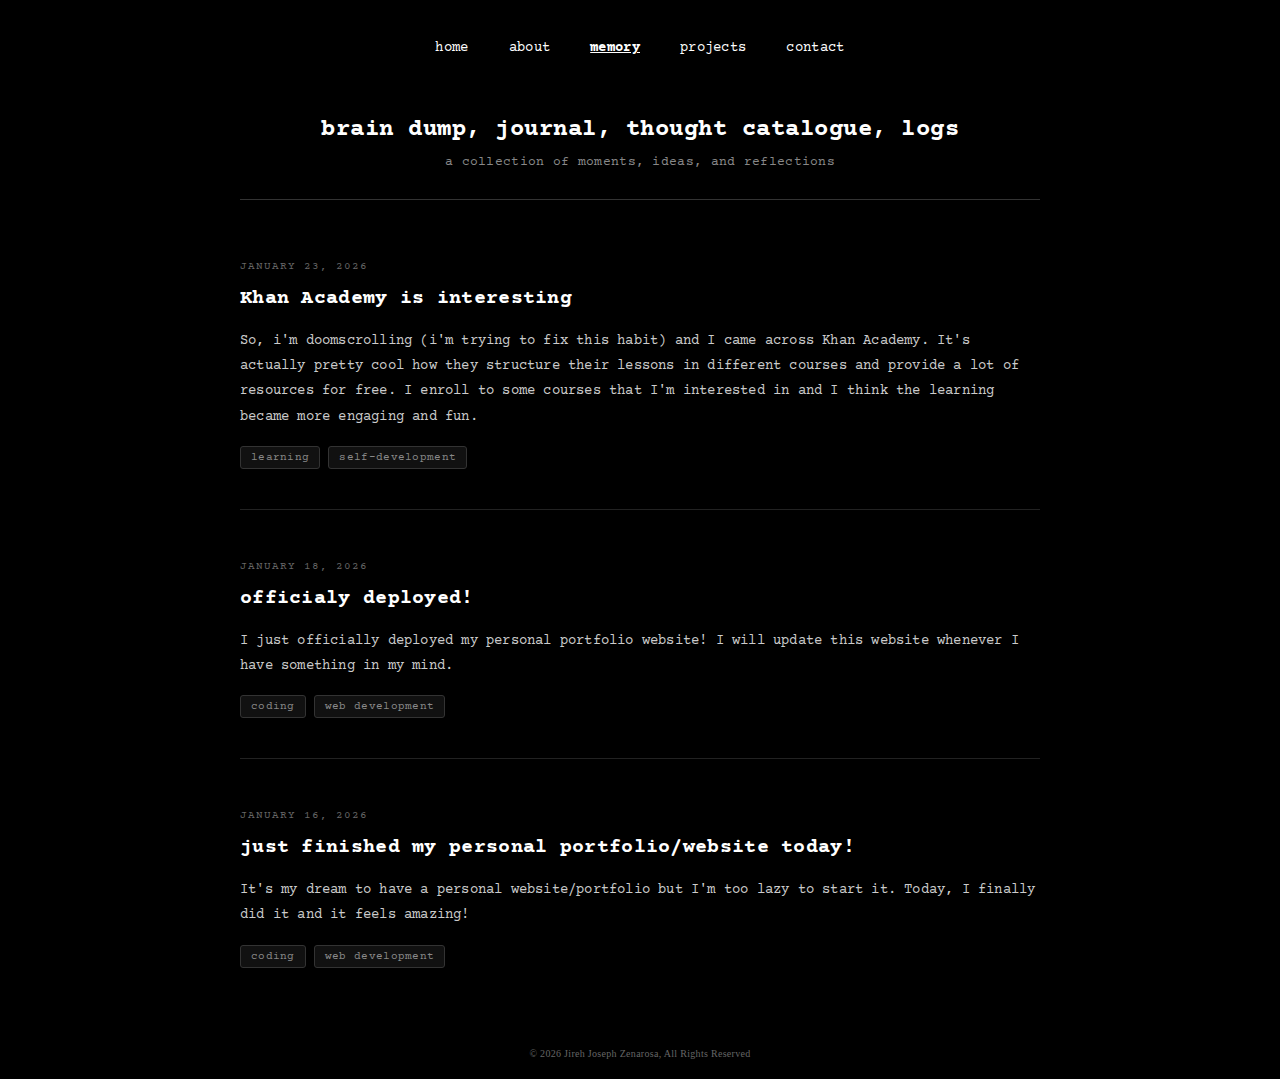
<file: memory.html>
<!DOCTYPE html>
<html lang="en">
<head>
    <meta charset="UTF-8" />
    <meta name="viewport" content="width=device-width, initial-scale=1.0"/>
    <link rel="stylesheet" href="style.css"/>
    <link rel="icon" type="image/x-icon" href="/Pictures/Favicon.ico">
    <!-- Courier Prime Font -->
    <link rel="preconnect" href="https://fonts.googleapis.com">
    <link rel="preconnect" href="https://fonts.gstatic.com" crossorigin>
    <link href="https://fonts.googleapis.com/css2?family=Courier+Prime:wght@400;700&display=swap" rel="stylesheet">
    <title>jjszen // memory</title>
</head>

<body class="memory-page">
    <header>
        <nav class="nav">
            <a href="index.html">home</a>
            <a href="about.html">about</a>
            <a href="memory.html" class="active">memory</a>
            <a href="projects.html">projects</a>
            <a href="contact.html">contact</a>
        </nav>
    </header>
    <main class="memory-container">
        <div class="memory-content">
            <!-- Page Title -->
            <div class="memory-header">
                <h1>brain dump, journal, thought catalogue, logs</h1>
                <p class="memory-subtitle">a collection of moments, ideas, and reflections</p>
            </div>

            <!-- Memory Entries -->
            <div class="memory-entries">
                
                <!-- YOUR NEW ENTRY GOES HERE (most recent at top) -->
                  <article class="memory-entry">
                    <div class="memory-date">January 23, 2026</div>
                    <h2 class="memory-title">Khan Academy is interesting</h2>
                    <div class="memory-content-text">
                        <p>So, i'm doomscrolling (i'm trying to fix this habit) and I came across Khan Academy. It's actually pretty cool how they structure their lessons in different courses and provide a lot of resources for free. I enroll to some courses that I'm interested in and I think the learning became more engaging and fun.</p>
                    </div>
                    <div class="memory-tags">
                        <span class="tag">learning</span>
                        <span class="tag">self-development</span>
                    </div>
                </article>
                
                <article class="memory-entry">
                    <div class="memory-date">January 18, 2026</div>
                    <h2 class="memory-title">officialy deployed!</h2>
                    <div class="memory-content-text">
                        <p>I just officially deployed my personal portfolio website! I will update this website whenever I have something in my mind.</p>
                    </div>
                    <div class="memory-tags">
                        <span class="tag">coding</span>
                        <span class="tag">web development</span>
                    </div>
                </article>

                <article class="memory-entry">
                    <div class="memory-date">January 16, 2026</div>
                    <h2 class="memory-title">just finished my personal portfolio/website today!</h2>
                    <div class="memory-content-text">
                        <p>It's my dream to have a personal website/portfolio but I'm too lazy to start it. Today, I finally did it and it feels amazing!</p>
                    </div>
                    <div class="memory-tags">
                        <span class="tag">coding</span>
                        <span class="tag">web development</span>
                    </div>
                </article>

            </div>
        </div>
    </main>
    <footer>
        © 2026 Jireh Joseph Zenarosa, All Rights Reserved
    </footer>
</body>
</html>
</file>
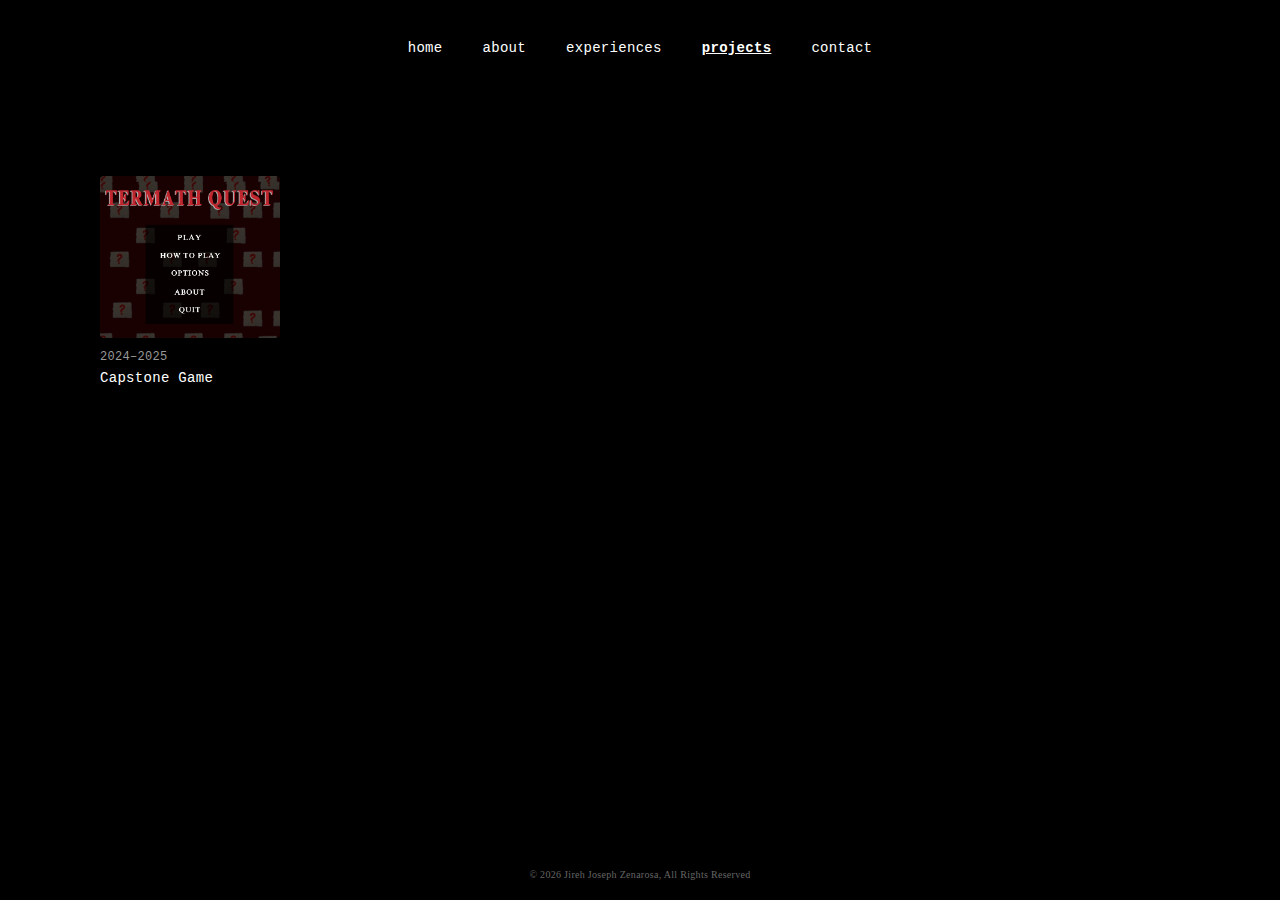
<file: projects.html>
<!DOCTYPE html>
<html lang="en">
<head>
    <meta charset="UTF-8" />
    <meta name="viewport" content="width=device-width, initial-scale=1.0"/>
    <link rel="stylesheet" href="style.css"/>
    <link rel="icon" type="image/x-icon" href="/Pictures/Favicon.ico">
    <title>jjszen // projects</title>
</head>
<body class="projects-page">

    <header>
        <nav class="nav">
            <a href="index.html">home</a>
            <a href="about.html">about</a>
            <a href="experiences.html">experiences</a>
            <a href="projects.html" class="active">projects</a>
            <a href="contact.html">contact</a>
        </nav>
    </header>

    <main class="projects-container">
        <div class="projects-stage">
         <div class="project-card">
            <a href="https://glumboy.itch.io/termath-quest">
                <img src="/Pictures/Project Picture 1.png" alt="Termath Quest">
            </a>
            <p class="year">2024–2025</p>
            <h3>Capstone Game</h3>
        </div>
        </div>
</main>

    <footer>
        © 2026 Jireh Joseph Zenarosa, All Rights Reserved
    </footer>

</body>

</html>
</file>
<file: style.css>
/* ================================
   RESET
================================ */
* {
  margin: 0;
  padding: 0;
  box-sizing: border-box;
}

/* ================================
   BASE PAGE STYLING
================================ */
html, body {
  height: 100%;
}

body {
  min-height: 100vh;
  display: flex;
  flex-direction: column;
  background-color: #000000;
  color: #000000;
  font-family: Georgia, "Times New Roman", serif;
  letter-spacing: 0.3px;
}

/* ================================
   MAIN LAYOUT (HOMEPAGE)
================================ */
.home-container {
  flex: 1;
  display: flex;
  align-items: center;
  justify-content: center;
  gap: 90px;
  width: 650px;
  margin: 0 auto;
}

/* ================================
   SIDEBAR NAVIGATION
================================ */
.sidebar {
  font-family: "Courier Prime", "Courier New", Courier, monospace;
  font-size: 14px;
  line-height: 2.5;
}

.sidebar ul {
  list-style: none;
}

.sidebar li {
  margin-bottom: 6px;
}

.sidebar a {
  display: inline-block;
  text-decoration: none;
  color: #ffffff;
  transition: transform 0.15s ease, color 0.15s ease;
}

.sidebar a:hover {
  color: red;
  transform: scale(1.05);
}

.sidebar a.active {
  text-decoration: underline;
  font-weight: bold;
}

/* ================================
   HERO IMAGE
================================ */
.hero {
  margin-top: -20px;
  flex-shrink: 0;
}

.hero img {
  width: 350px;
  max-width: 70vw;
  height: auto;
  display: block;
}

/* ================================
   FOOTER
================================ */
footer {
  font-size: 10px;
  text-align: center;
  margin-top: 60px;
  color: #555555;
  padding-bottom: 20px;
  font-family: Georgia, "Times New Roman", serif;
}

/* ================================
   PROJECTS PAGE BASE
================================ */
.projects-page {
  min-height: 100vh;
  display: flex;
  flex-direction: column;
  background: #000;
  color: #fff;
  font-family: "Courier Prime", "Courier New", Courier, monospace;
}

/* ================================
   TOP NAVIGATION (PROJECTS)
================================ */
.projects-page header {
  margin-top: 40px;
  text-align: center;
  padding: 0 20px;
}

.projects-page .nav {
  display: flex;
  justify-content: center;
  align-items: center;
  flex-wrap: wrap;
  gap: 8px;
}

.projects-page .nav a {
  margin: 0 16px;
  text-decoration: none;
  color: #ffffff;
  font-size: 14px;
  display: inline-block;
  transition: transform 0.15s ease, color 0.15s ease;
  white-space: nowrap;
}

.projects-page .nav a:hover {
  transform: scale(1.05);
  color: #ff0000;
}

.projects-page .nav a.active {
  text-decoration: underline;
  font-weight: bold;
}

/* ================================
   MAIN STAGE AREA (PROJECTS)
================================ */
.projects-container {
  flex: 1;
  display: flex;
  align-items: flex-start;
  padding-top: 120px;
  justify-content: center;
  padding-left: 20px;
  padding-right: 20px;
}

.projects-stage {
  width: 100%;
  max-width: 1200px;
  display: flex;
  flex-wrap: wrap;
  justify-content: flex-start;
  gap: 40px;
  padding-left: 60px;
}

/* ================================
   PROJECT CARD
================================ */
.project-card {
  width: 180px;
  text-align: left;
}

.project-card a {
  display: block;
  text-decoration: none;
}

.project-card img {
  width: 100%;
  height: auto;
  display: block;
  margin-bottom: 12px;
  transition: transform 0.2s ease, opacity 0.2s ease;
  border-radius: 4px;
}

.project-card a:hover img {
  transform: scale(1.03);
  opacity: 0.85;
}

.project-card .year {
  font-size: 12px;
  color: #999;
  margin: 0 0 6px 0;
  font-weight: normal;
}

.project-card h3 {
  font-size: 14px;
  font-weight: normal;
  color: #fff;
  margin: 0;
}

/* ================================
   PROJECTS PAGE FOOTER
================================ */
.projects-page footer {
  font-size: 10px;
  color: #666;
  text-align: center;
  padding: 20px;
  margin-top: auto;
}

/* ================================
   ABOUT PAGE BASE
================================ */
.about-page {
  min-height: 100vh;
  display: flex;
  flex-direction: column;
  background: #000;
  color: #fff;
  font-family: "Courier Prime", "Courier New", Courier, monospace;
}

/* ================================
   ABOUT PAGE NAVIGATION
================================ */
.about-page header {
  margin-top: 40px;
  text-align: center;
  padding: 0 20px;
}

.about-page .nav {
  display: flex;
  justify-content: center;
  align-items: center;
  flex-wrap: wrap;
  gap: 8px;
}

.about-page .nav a {
  margin: 0 16px;
  text-decoration: none;
  color: #ffffff;
  font-size: 14px;
  display: inline-block;
  transition: transform 0.15s ease, color 0.15s ease;
  white-space: nowrap;
}

.about-page .nav a:hover {
  transform: scale(1.05);
  color: #ff0000;
}

.about-page .nav a.active {
  text-decoration: underline;
  font-weight: bold;
}

/* ================================
   ABOUT MAIN CONTENT
================================ */
.about-container {
  flex: 1;
  display: flex;
  align-items: center;
  justify-content: center;
  padding: 40px;
}

.about-content {
  display: flex;
  align-items: center;
  justify-content: center;
  gap: 100px;
  max-width: 1100px;
  width: 100%;
}

/* ================================
   ABOUT TEXT SECTION
================================ */
.about-text {
  flex: 0 1 450px;
  max-width: 450px;
}

.about-text h1 {
  font-size: 18px;
  font-weight: 700;
  color: #fff;
  margin-bottom: 24px;
  letter-spacing: 0.5px;
  font-family: "Courier Prime", "Courier New", Courier, monospace;
}

.about-text p {
  font-size: 12px;
  line-height: 1.7;
  color: #ccc;
  letter-spacing: 0.2px;
  font-family: "Courier Prime", "Courier New", Courier, monospace;
  text-align: left;
  margin-bottom: 16px;  /* Add spacing between paragraphs */
}

.about-text p:last-child {
  margin-bottom: 0;  /* Remove margin from last paragraph */
}

/* ================================
   ABOUT IMAGE SECTION
================================ */
.about-image {
  flex-shrink: 0;
}

.about-image img {
  width: 260px;
  height: auto;
  display: block;
  border: 2px solid #333;
  transition: transform 0.3s ease, border-color 0.3s ease;
}

.about-image img:hover {
  transform: scale(1.02);
  border-color: #555;
}

/* ================================
   ABOUT PAGE FOOTER
================================ */
.about-page footer {
  font-size: 10px;
  color: #666;
  text-align: center;
  padding: 20px;
  margin-top: auto;
}

/* ================================
   RESPONSIVE BREAKPOINTS
================================ */

/* Large Tablets (1024px and below) */
@media (max-width: 1024px) {
  /* Homepage */
  .home-container {
    width: 90%;
    gap: 60px;
  }

  /* Projects Page */
  .projects-stage {
    padding-left: 40px;
    gap: 35px;
  }

  /* About Page */
  .about-content {
    gap: 60px;
  }

  .about-text {
    max-width: 400px;
  }

  .about-image img {
    width: 240px;
  }
}

/* Tablets (768px and below) */
@media (max-width: 768px) {
  /* Homepage */
  .home-container {
    flex-direction: column;
    gap: 40px;
    width: 100%;
    padding: 0 20px;
  }

  .sidebar {
    text-align: center;
  }

  .sidebar li {
    margin-bottom: 10px;
  }

  .hero {
    margin-top: 0;
  }

  .hero img {
    max-width: 80vw;
  }

  footer {
    margin-top: 40px;
  }

  /* Projects Page */
  .projects-page header {
    margin-top: 30px;
  }

  .projects-page .nav a {
    margin: 0 12px;
    font-size: 13px;
  }

  .projects-container {
    padding-top: 80px;
  }

  .projects-stage {
    justify-content: center;
    padding-left: 0;
    gap: 30px;
  }

  .project-card {
    width: 160px;
  }

  .project-card .year {
    font-size: 11px;
  }

  .project-card h3 {
    font-size: 13px;
  }

  /* About Page */
  .about-page header {
    margin-top: 30px;
  }

  .about-page .nav a {
    margin: 0 12px;
    font-size: 13px;
  }

  .about-container {
    padding: 40px 30px;
  }

  .about-content {
    flex-direction: column;
    gap: 40px;
    text-align: center;
  }

  .about-text {
    max-width: 100%;
  }

  .about-text h1 {
    font-size: 16px;
    margin-bottom: 20px;
  }

  .about-text p {
    font-size: 11px;
    line-height: 1.6;
    text-align: left;
  }

  .about-image img {
    width: 240px;
  }
}

/* Mobile Landscape (640px and below) */
@media (max-width: 640px) {
  /* Homepage */
  .home-container {
    gap: 35px;
    padding: 0 15px;
  }

  .sidebar {
    font-size: 11px;
    line-height: 2.3;
  }

  .hero img {
    width: 260px;
    max-width: 85vw;
  }

  /* Projects Page */
  .projects-page header {
    margin-top: 25px;
  }

  .projects-page .nav a {
    margin: 0 10px;
    font-size: 12px;
  }

  .projects-container {
    padding-top: 60px;
  }

  .projects-stage {
    gap: 25px;
  }

  .project-card {
    width: 150px;
  }

  .projects-page footer {
    font-size: 9px;
    padding: 15px;
  }

  /* About Page */
  .about-page header {
    margin-top: 25px;
  }

  .about-page .nav a {
    margin: 0 10px;
    font-size: 12px;
  }

  .about-container {
    padding: 35px 25px;
  }

  .about-content {
    gap: 35px;
  }

  .about-text h1 {
    font-size: 15px;
  }

  .about-text p {
    font-size: 10px;
  }

  .about-image img {
    width: 220px;
  }

  .about-page footer {
    font-size: 9px;
  }
}

/* Mobile Portrait (480px and below) */
@media (max-width: 480px) {
  /* Homepage */
  .home-container {
    gap: 30px;
    padding: 0 15px;
  }

  .sidebar {
    font-size: 10px;
    line-height: 2.2;
  }

  .sidebar li {
    margin-bottom: 8px;
  }

  .hero img {
    width: 240px;
    max-width: 90vw;
  }

  footer {
    font-size: 9px;
    margin-top: 30px;
  }

  /* Projects Page */
  .projects-page header {
    margin-top: 20px;
  }

  .projects-page .nav {
    gap: 6px;
  }

  .projects-page .nav a {
    margin: 0 8px;
    font-size: 11px;
  }

  .projects-container {
    padding-top: 50px;
    padding-left: 10px;
    padding-right: 10px;
  }

  .projects-stage {
    gap: 20px;
  }

  .project-card {
    width: 140px;
  }

  .project-card img {
    margin-bottom: 10px;
  }

  .project-card .year {
    font-size: 10px;
    margin-bottom: 4px;
  }

  .project-card h3 {
    font-size: 12px;
  }

  /* About Page */
  .about-page header {
    margin-top: 20px;
  }

  .about-page .nav a {
    margin: 0 8px;
    font-size: 11px;
  }

  .about-container {
    padding: 30px 20px;
  }

  .about-content {
    gap: 30px;
  }

  .about-text h1 {
    font-size: 14px;
    margin-bottom: 18px;
  }

  .about-text p {
    font-size: 10px;
    line-height: 1.6;
  }

  .about-image img {
    width: 200px;
  }
}

/* Small Mobile (375px and below) */
@media (max-width: 375px) {
  /* Homepage */
  .home-container {
    gap: 25px;
  }

  .sidebar {
    font-size: 9px;
    line-height: 2;
  }

  .hero img {
    width: 220px;
  }

  /* Projects Page */
  .projects-page .nav a {
    margin: 0 6px;
    font-size: 10px;
  }

  .projects-stage {
    gap: 15px;
  }

  .project-card {
    width: 130px;
  }

  .project-card .year {
    font-size: 9px;
  }

  .project-card h3 {
    font-size: 11px;
  }

  /* About Page */
  .about-page .nav a {
    margin: 0 6px;
    font-size: 10px;
  }

  .about-container {
    padding: 25px 15px;
  }

  .about-text h1 {
    font-size: 13px;
  }

  .about-text p {
    font-size: 9px;
  }

  .about-image img {
    width: 180px;
  }
}

/* Very Small Mobile (320px and below) */
@media (max-width: 320px) {
  /* Homepage */
  .home-container {
    gap: 20px;
  }

  .sidebar {
    font-size: 8px;
  }

  .hero img {
    width: 200px;
  }

  footer {
    font-size: 8px;
  }

  /* Projects Page */
  .projects-page header {
    margin-top: 15px;
  }

  .projects-page .nav a {
    margin: 0 5px;
    font-size: 9px;
  }

  .projects-container {
    padding-top: 40px;
  }

  .project-card {
    width: 120px;
  }

  .projects-page footer {
    font-size: 8px;
  }

  /* About Page */
  .about-page header {
    margin-top: 15px;
  }

  .about-page .nav a {
    margin: 0 5px;
    font-size: 9px;
  }

  .about-container {
    padding: 20px 10px;
  }

  .about-text h1 {
    font-size: 12px;
  }

  .about-text p {
    font-size: 8px;
  }

  .about-image img {
    width: 160px;
  }

  .about-page footer {
    font-size: 8px;
  }
}





/* ================================
   CONTACT PAGE BASE
================================ */
/* Set up the contact page with black background and white text */
.contact-page {
  min-height: 100vh;
  display: flex;
  flex-direction: column;
  background: #000;
  color: #fff;
  font-family: "Courier Prime", "Courier New", Courier, monospace;
}

/* ================================
   CONTACT PAGE NAVIGATION
================================ */
/* Style the top navigation bar */
.contact-page header {
  margin-top: 40px;
  text-align: center;
  padding: 0 20px;
}

/* Flexbox layout for navigation links */
.contact-page .nav {
  display: flex;
  justify-content: center;
  align-items: center;
  flex-wrap: wrap;
  gap: 8px;
}

/* Individual navigation link styling */
.contact-page .nav a {
  margin: 0 16px;
  text-decoration: none;
  color: #ffffff;
  font-size: 14px;
  display: inline-block;
  transition: transform 0.15s ease, color 0.15s ease;
  white-space: nowrap;
}

/* Navigation link hover effect - scale up and turn red */
.contact-page .nav a:hover {
  transform: scale(1.05);
  color: #ff0000;
}

/* Active navigation link styling - underlined and bold */
.contact-page .nav a.active {
  text-decoration: underline;
  font-weight: bold;
}

/* ================================
   CONTACT MAIN CONTENT
================================ */
/* Center all content vertically and horizontally */
.contact-container {
  flex: 1;
  display: flex;
  align-items: center;
  justify-content: center;
  padding: 40px;
}

/* Container for all contact elements */
.contact-content {
  display: flex;
  flex-direction: column;
  align-items: center;
  gap: 60px;
  text-align: center;
}

/* ================================
   SOCIAL LINKS SECTION
================================ */
/* Container for social media links */
.social-links {
  display: flex;
  flex-direction: column;
  gap: 20px;
  align-items: center;
}

/* Individual social media link styling */
.social-links a {
  font-size: 16px;
  color: #fff;
  text-decoration: none;
  transition: color 0.15s ease, transform 0.15s ease;
  letter-spacing: 0.5px;
}

/* Social link hover effect - turn red and scale up */
.social-links a:hover {
  color: #ff0000;
  transform: scale(1.05);
}

/* ================================
   EMAIL SECTION
================================ */
/* Container for email button and alternative text - NOW HORIZONTAL */
.email-section {
  display: flex;
  flex-direction: row;  /* Changed from column to row */
  align-items: center;
  gap: 12px;  /* Space between email button and text */
}

/* Email button styling with Japanese brackets */
.email-button {
  font-size: 16px;
  color: #fff;
  text-decoration: none;
  transition: color 0.15s ease, transform 0.15s ease;
  letter-spacing: 0.5px;
  font-weight: normal;
}

/* Email button hover effect - turn red and scale up */
.email-button:hover {
  color: #ff0000;
  transform: scale(1.05);
}

/* ================================
   TOOLTIP SECTION
================================ */
/* Container for the "don't like email?" text with tooltip */
.email-alternative {
  font-size: 14px;
  color: #888;
  cursor: help;
  position: relative;
  display: inline-block;
  letter-spacing: 0.3px;
  border-bottom: 1px dotted #888;
  padding-bottom: 2px;
  transition: border-color 0.15s ease, color 0.15s ease;  /* Smooth transition */
}

/* Change color on hover */
.email-alternative:hover {
  color: #aaa;  /* Slightly lighter text */
  border-bottom-color: #aaa;  /* Slightly lighter underline */
}

/* Tooltip arrow (triangle pointing down) */
.email-alternative::before {
  content: "";
  position: absolute;
  bottom: 100%;
  left: 50%;
  transform: translateX(-50%) translateY(8px);
  border: 6px solid transparent;
  border-top-color: #333;
  opacity: 0;
  visibility: hidden;
  transition: opacity 0.3s ease, visibility 0.3s ease, transform 0.3s ease;
  z-index: 1;
}

/* Tooltip box with message */
.email-alternative::after {
  content: attr(data-tooltip);
  position: absolute;
  bottom: 100%;
  left: 50%;
  transform: translateX(-50%) translateY(0);
  background: #333;
  color: #fff;
  padding: 8px 12px;
  border-radius: 4px;
  font-size: 12px;
  white-space: nowrap;
  opacity: 0;
  visibility: hidden;
  transition: opacity 0.3s ease, visibility 0.3s ease, transform 0.3s ease;
  margin-bottom: 8px;
  z-index: 2;
}

/* Show tooltip and arrow on hover */
.email-alternative:hover::before,
.email-alternative:hover::after {
  opacity: 1;
  visibility: visible;
  transform: translateX(-50%) translateY(-8px);
}

/* Adjust arrow position on hover */
.email-alternative:hover::before {
  transform: translateX(-50%) translateY(0);
}

/* ================================
   CONTACT PAGE FOOTER
================================ */
/* Footer styling at the bottom of the page */
.contact-page footer {
  font-size: 10px;
  color: #666;
  text-align: center;
  padding: 20px;
  margin-top: auto;
}

/* ================================
   RESPONSIVE BREAKPOINTS - CONTACT PAGE
================================ */

/* Tablets (768px and below) */
@media (max-width: 768px) {
  .contact-page header {
    margin-top: 30px;
  }

  .contact-page .nav a {
    margin: 0 12px;
    font-size: 13px;
  }

  .contact-container {
    padding: 40px 30px;
  }

  .contact-content {
    gap: 50px;
  }

  .social-links {
    gap: 18px;
  }

  .social-links a,
  .email-button {
    font-size: 15px;
  }

  .email-alternative {
    font-size: 13px;
  }

  /* Make tooltip text wrap on smaller screens */
  .email-alternative::after {
    white-space: normal;
    max-width: 250px;
    text-align: center;
  }
}

/* Mobile Portrait (480px and below) */
@media (max-width: 480px) {
  .contact-page header {
    margin-top: 20px;
  }

  .contact-page .nav a {
    margin: 0 8px;
    font-size: 11px;
  }

  .contact-container {
    padding: 30px 20px;
  }

  .contact-content {
    gap: 40px;
  }

  .social-links {
    gap: 16px;
  }

  .social-links a,
  .email-button {
    font-size: 14px;
  }

  .email-alternative {
    font-size: 12px;
  }

  .email-section {
    gap: 16px;
  }
}

/* Small Mobile (375px and below) */
@media (max-width: 375px) {
  .contact-page .nav a {
    margin: 0 6px;
    font-size: 10px;
  }

  .social-links a,
  .email-button {
    font-size: 13px;
  }

  .email-alternative {
    font-size: 11px;
  }

  .email-alternative::after {
    max-width: 200px;
    font-size: 10px;
  }
}

/* Very Small Mobile (320px and below) */
@media (max-width: 320px) {
  .contact-page header {
    margin-top: 15px;
  }

  .contact-page .nav a {
    margin: 0 5px;
    font-size: 9px;
  }

  .contact-container {
    padding: 20px 10px;
  }

  .social-links a,
  .email-button {
    font-size: 12px;
  }

  .email-alternative {
    font-size: 10px;
  }

  .contact-page footer {
    font-size: 8px;
  }
}



/* ================================
   MEMORY PAGE BASE
================================ */
/* Set up the memory page with black background and white text */
.memory-page {
  min-height: 100vh;
  display: flex;
  flex-direction: column;
  background: #000;
  color: #fff;
  font-family: "Courier Prime", "Courier New", Courier, monospace;
}

/* ================================
   MEMORY PAGE NAVIGATION
================================ */
/* Style the top navigation bar */
.memory-page header {
  margin-top: 40px;
  text-align: center;
  padding: 0 20px;
}

/* Flexbox layout for navigation links */
.memory-page .nav {
  display: flex;
  justify-content: center;
  align-items: center;
  flex-wrap: wrap;
  gap: 8px;
}

/* Individual navigation link styling */
.memory-page .nav a {
  margin: 0 16px;
  text-decoration: none;
  color: #ffffff;
  font-size: 14px;
  display: inline-block;
  transition: transform 0.15s ease, color 0.15s ease;
  white-space: nowrap;
}

/* Navigation link hover effect - scale up and turn red */
.memory-page .nav a:hover {
  transform: scale(1.05);
  color: #ff0000;
}

/* Active navigation link styling - underlined and bold */
.memory-page .nav a.active {
  text-decoration: underline;
  font-weight: bold;
}

/* ================================
   MEMORY MAIN CONTENT
================================ */
/* Main container for memory content */
.memory-container {
  flex: 1;
  display: flex;
  justify-content: center;
  padding: 60px 40px;
}

/* Content wrapper with max width for readability */
.memory-content {
  width: 100%;
  max-width: 800px;
}

/* ================================
   MEMORY HEADER
================================ */
/* Page title and subtitle section */
.memory-header {
  text-align: center;
  margin-bottom: 60px;
  padding-bottom: 30px;
  border-bottom: 1px solid #333;
}

/* Main page title */
.memory-header h1 {
  font-size: 24px;
  font-weight: 700;
  color: #fff;
  margin-bottom: 12px;
  letter-spacing: 0.5px;
}

/* Subtitle under the main title */
.memory-subtitle {
  font-size: 13px;
  color: #888;
  letter-spacing: 0.3px;
}

/* ================================
   MEMORY ENTRIES CONTAINER
================================ */
/* Container for all memory entries */
.memory-entries {
  display: flex;
  flex-direction: column;
  gap: 50px;
}

/* ================================
   INDIVIDUAL MEMORY ENTRY
================================ */
/* Single memory entry container */
.memory-entry {
  padding-bottom: 40px;
  border-bottom: 1px solid #222;
}

/* Remove border from last entry */
.memory-entry:last-child {
  border-bottom: none;
  padding-bottom: 0;
}

/* Date stamp at the top of each entry */
.memory-date {
  font-size: 11px;
  color: #666;
  text-transform: uppercase;
  letter-spacing: 1px;
  margin-bottom: 12px;
}

/* Entry title/heading */
.memory-title {
  font-size: 20px;
  font-weight: 700;
  color: #fff;
  margin-bottom: 16px;
  letter-spacing: 0.3px;
  line-height: 1.4;
}

/* Entry content section */
.memory-content-text {
  margin-bottom: 16px;
}

/* Paragraph styling within entry content */
.memory-content-text p {
  font-size: 14px;
  line-height: 1.8;
  color: #ccc;
  letter-spacing: 0.2px;
  margin-bottom: 12px;
}

/* Remove margin from last paragraph */
.memory-content-text p:last-child {
  margin-bottom: 0;
}

/* ================================
   TAGS SECTION
================================ */
/* Container for tags at the bottom of each entry */
.memory-tags {
  display: flex;
  flex-wrap: wrap;
  gap: 8px;
  margin-top: 16px;
}

/* Individual tag styling */
.tag {
  font-size: 11px;
  color: #888;
  background: #111;
  padding: 4px 10px;
  border-radius: 3px;
  border: 1px solid #333;
  letter-spacing: 0.3px;
  transition: background 0.15s ease, border-color 0.15s ease;
}

/* Tag hover effect - lighten background and border */
.tag:hover {
  background: #1a1a1a;
  border-color: #444;
}

/* ================================
   MEMORY PAGE FOOTER
================================ */
/* Footer styling at the bottom of the page */
.memory-page footer {
  font-size: 10px;
  color: #666;
  text-align: center;
  padding: 20px;
  margin-top: auto;
}

/* ================================
   RESPONSIVE BREAKPOINTS - MEMORY PAGE
================================ */

/* Large Tablets (1024px and below) */
@media (max-width: 1024px) {
  .memory-content {
    max-width: 700px;
  }
}

/* Tablets (768px and below) */
@media (max-width: 768px) {
  .memory-page header {
    margin-top: 30px;
  }

  .memory-page .nav a {
    margin: 0 12px;
    font-size: 13px;
  }

  .memory-container {
    padding: 40px 30px;
  }

  .memory-header {
    margin-bottom: 50px;
    padding-bottom: 25px;
  }

  .memory-header h1 {
    font-size: 22px;
  }

  .memory-subtitle {
    font-size: 12px;
  }

  .memory-entries {
    gap: 40px;
  }

  .memory-entry {
    padding-bottom: 35px;
  }

  .memory-title {
    font-size: 18px;
  }

  .memory-content-text p {
    font-size: 13px;
  }
}

/* Mobile Landscape (640px and below) */
@media (max-width: 640px) {
  .memory-page header {
    margin-top: 25px;
  }

  .memory-page .nav a {
    margin: 0 10px;
    font-size: 12px;
  }

  .memory-container {
    padding: 35px 25px;
  }

  .memory-header {
    margin-bottom: 40px;
  }

  .memory-header h1 {
    font-size: 20px;
  }

  .memory-entries {
    gap: 35px;
  }

  .memory-entry {
    padding-bottom: 30px;
  }

  .memory-title {
    font-size: 17px;
  }

  .memory-content-text p {
    font-size: 12px;
    line-height: 1.7;
  }
}

/* Mobile Portrait (480px and below) */
@media (max-width: 480px) {
  .memory-page header {
    margin-top: 20px;
  }

  .memory-page .nav a {
    margin: 0 8px;
    font-size: 11px;
  }

  .memory-container {
    padding: 30px 20px;
  }

  .memory-header {
    margin-bottom: 35px;
    padding-bottom: 20px;
  }

  .memory-header h1 {
    font-size: 18px;
  }

  .memory-subtitle {
    font-size: 11px;
  }

  .memory-entries {
    gap: 30px;
  }

  .memory-entry {
    padding-bottom: 25px;
  }

  .memory-date {
    font-size: 10px;
    margin-bottom: 10px;
  }

  .memory-title {
    font-size: 16px;
    margin-bottom: 14px;
  }

  .memory-content-text p {
    font-size: 12px;
  }

  .memory-tags {
    margin-top: 14px;
  }

  .tag {
    font-size: 10px;
    padding: 3px 8px;
  }
}

/* Small Mobile (375px and below) */
@media (max-width: 375px) {
  .memory-page .nav a {
    margin: 0 6px;
    font-size: 10px;
  }

  .memory-container {
    padding: 25px 15px;
  }

  .memory-header h1 {
    font-size: 17px;
  }

  .memory-subtitle {
    font-size: 10px;
  }

  .memory-title {
    font-size: 15px;
  }

  .memory-content-text p {
    font-size: 11px;
  }

  .tag {
    font-size: 9px;
  }
}

/* Very Small Mobile (320px and below) */
@media (max-width: 320px) {
  .memory-page header {
    margin-top: 15px;
  }

  .memory-page .nav a {
    margin: 0 5px;
    font-size: 9px;
  }

  .memory-container {
    padding: 20px 10px;
  }

  .memory-header h1 {
    font-size: 16px;
  }

  .memory-subtitle {
    font-size: 9px;
  }

  .memory-date {
    font-size: 9px;
  }

  .memory-title {
    font-size: 14px;
  }

  .memory-content-text p {
    font-size: 10px;
  }

  .memory-page footer {
    font-size: 8px;
  }
}
</file>
